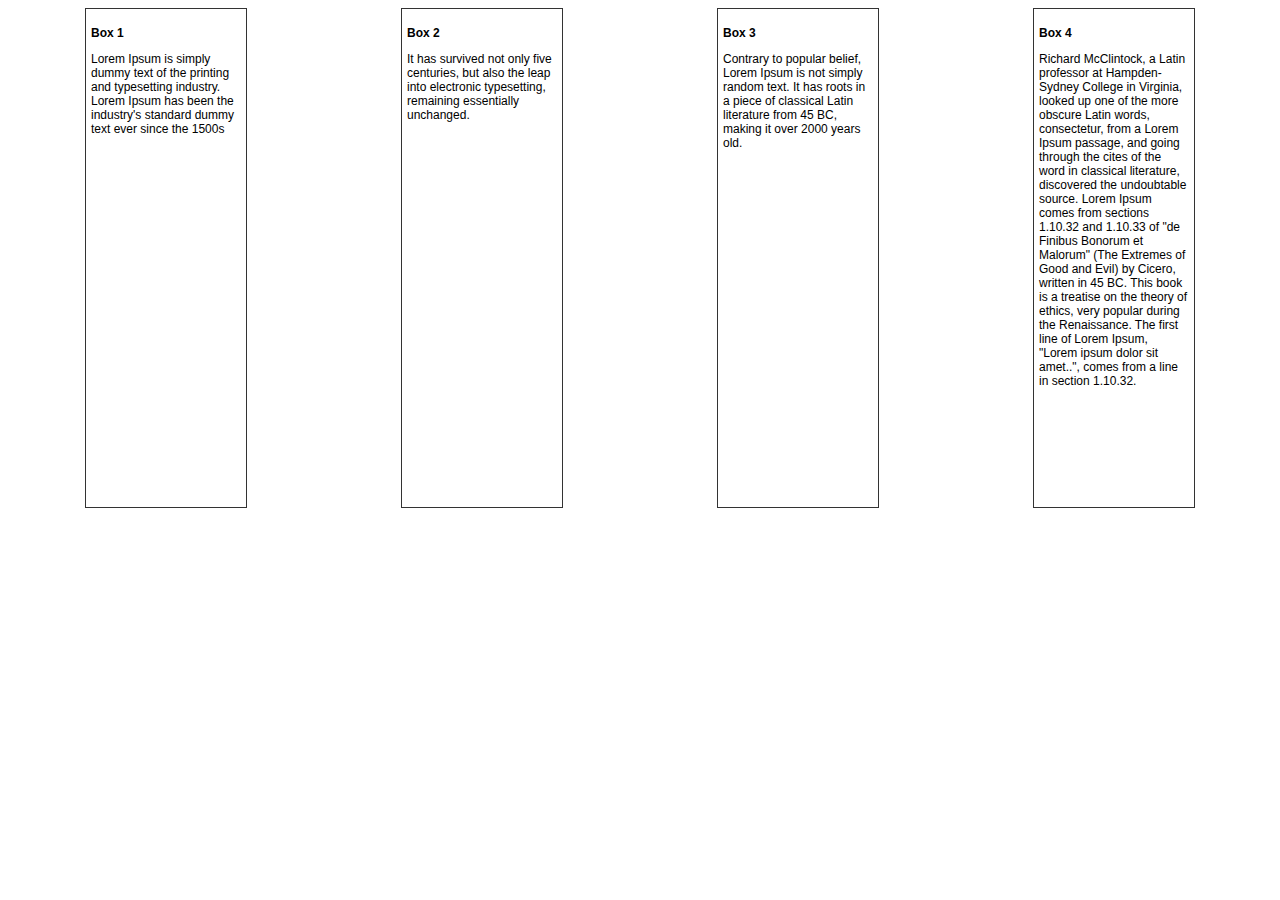
<file: 00-flexbox/index.html>
<!DOCTYPE html>
<html lang="en">
  <head>
    <title>Flexbox</title>
    <meta charset="UTF-8" />
    <meta name="viewport" content="width=device-width, initial-scale=1" />
    <link rel="stylesheet" type="text/css" href="style.css" />
  </head>
  <body>
      <main>
        <div class="box box-1">
            <h3>Box 1</h3>
            <p>Lorem Ipsum is simply dummy text of the printing and typesetting industry. Lorem Ipsum has been the industry's standard dummy text ever since the 1500s</p>
        </div>
        <div class="box box-2">
            <h3>Box 2</h3>
            <p>It has survived not only five centuries, but also the leap into electronic typesetting, remaining essentially unchanged.</p>
        </div>
        <div class="box box-3">
            <h3>Box 3</h3>
            <p>Contrary to popular belief, Lorem Ipsum is not simply random text. It has roots in a piece of classical Latin literature from 45 BC, making it over 2000 years old.</p>
        </div>
        <div class="box box-4">
            <h3>Box 4</h3>
            <p>Richard McClintock, a Latin professor at Hampden-Sydney College in Virginia, looked up one of the more obscure Latin words, consectetur, from a Lorem Ipsum passage, and going through the cites of the word in classical literature, discovered the undoubtable source. Lorem Ipsum comes from sections 1.10.32 and 1.10.33 of "de Finibus Bonorum et Malorum" (The Extremes of Good and Evil) by Cicero, written in 45 BC. This book is a treatise on the theory of ethics, very popular during the Renaissance. The first line of Lorem Ipsum, "Lorem ipsum dolor sit amet..", comes from a line in section 1.10.32.</p>
        </div>
      </main>
  </body>
  </html>
</file>
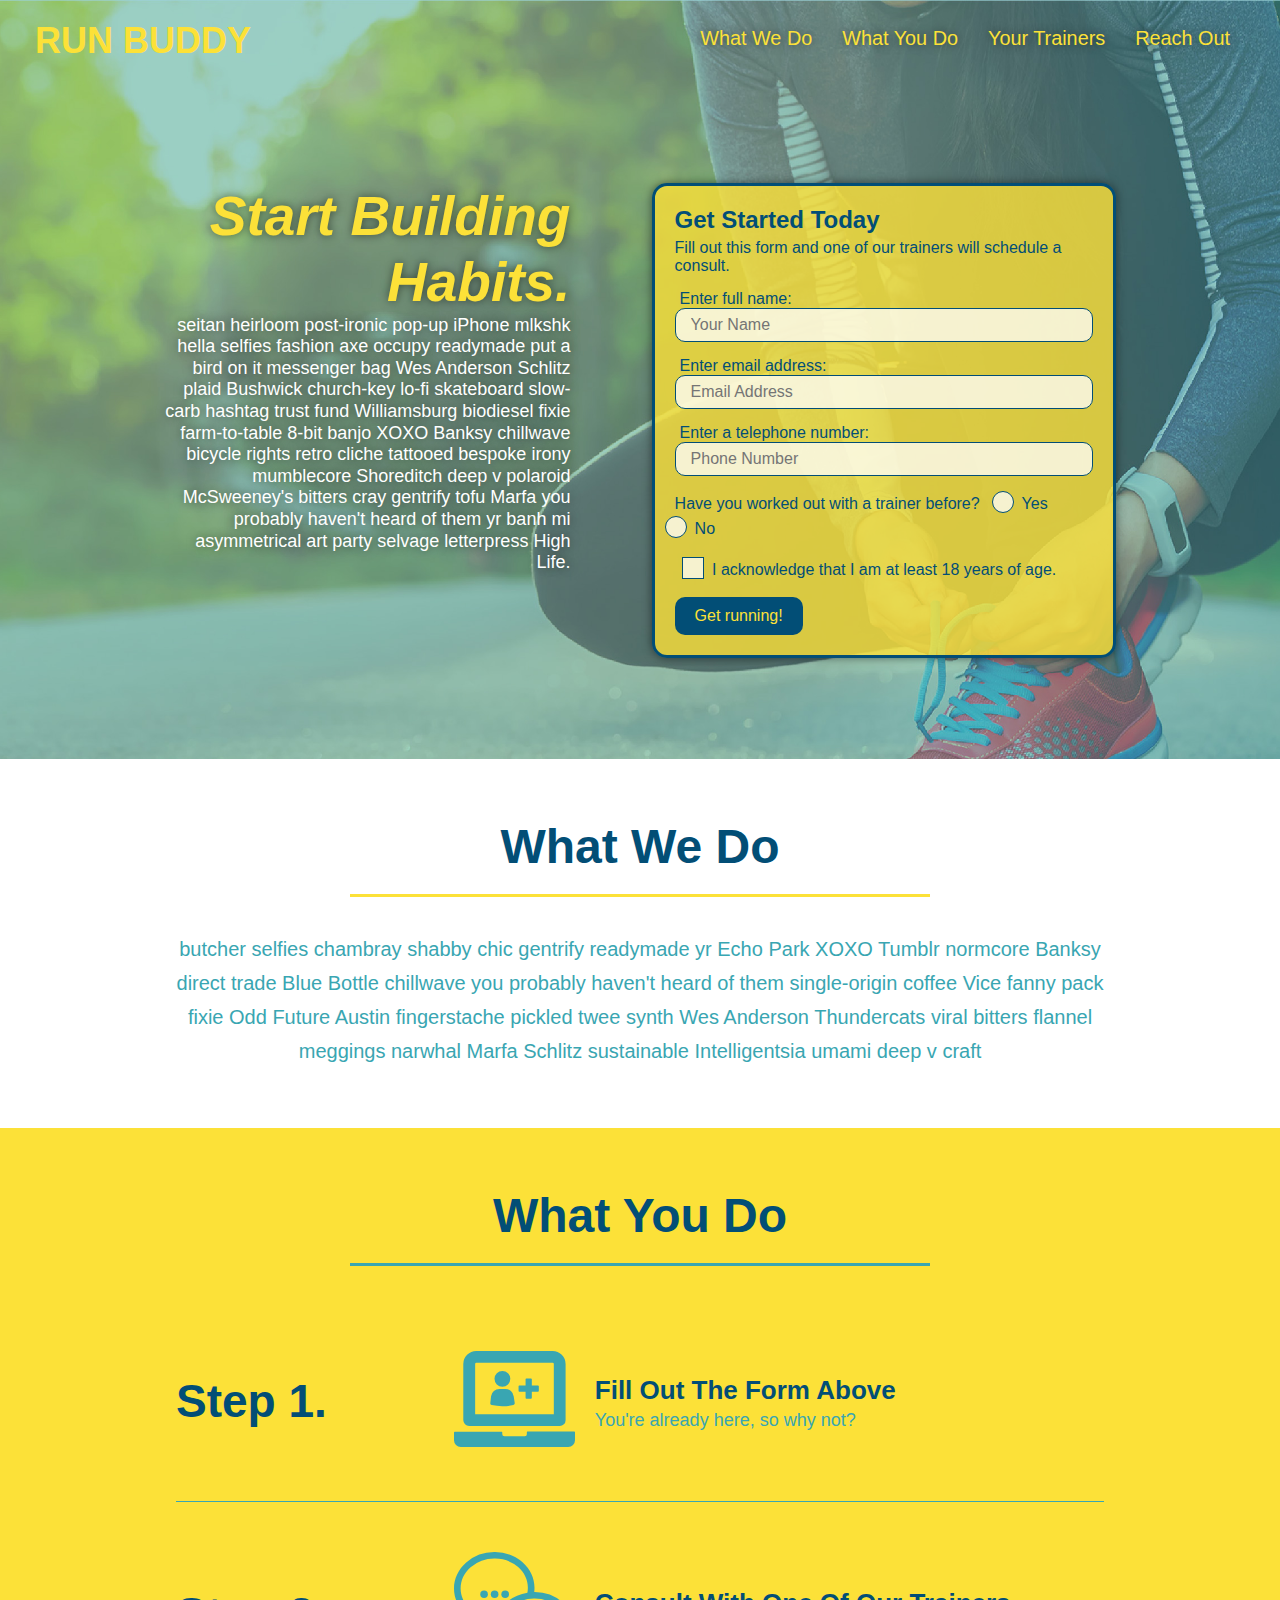
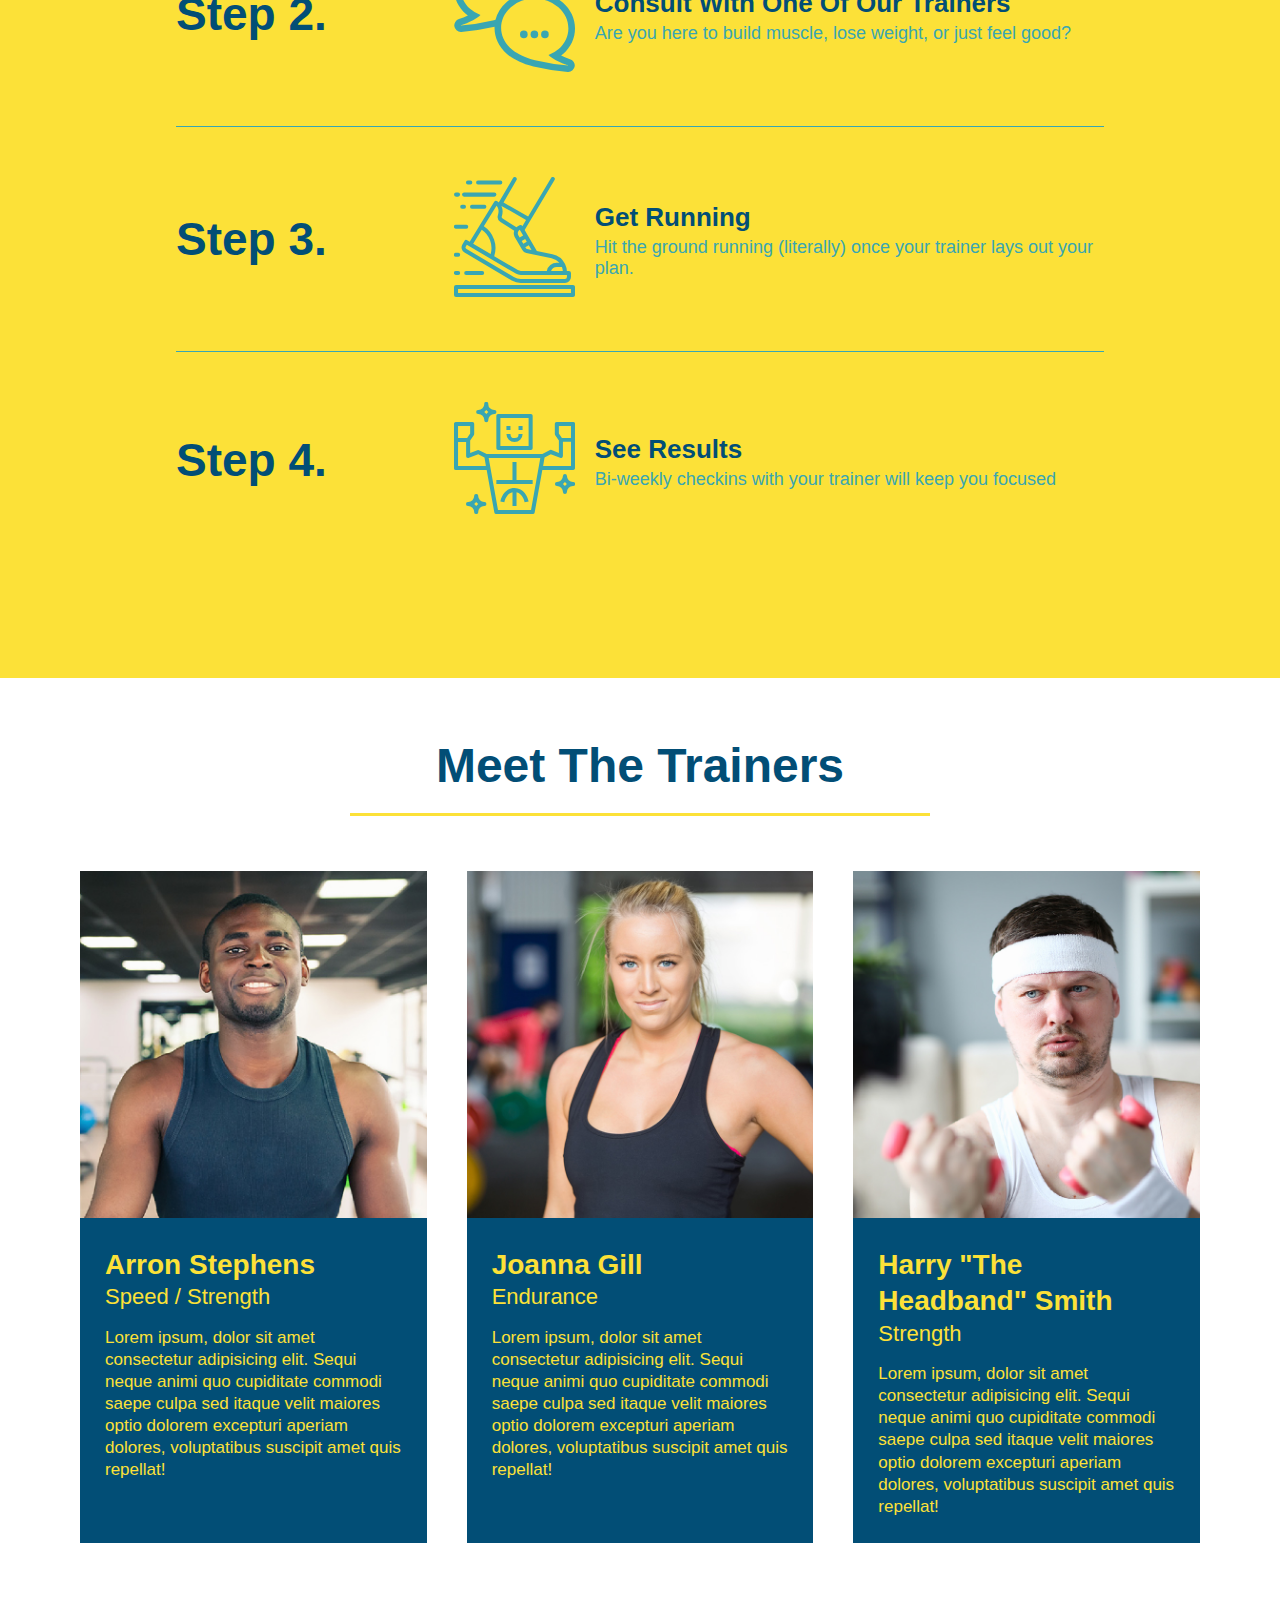
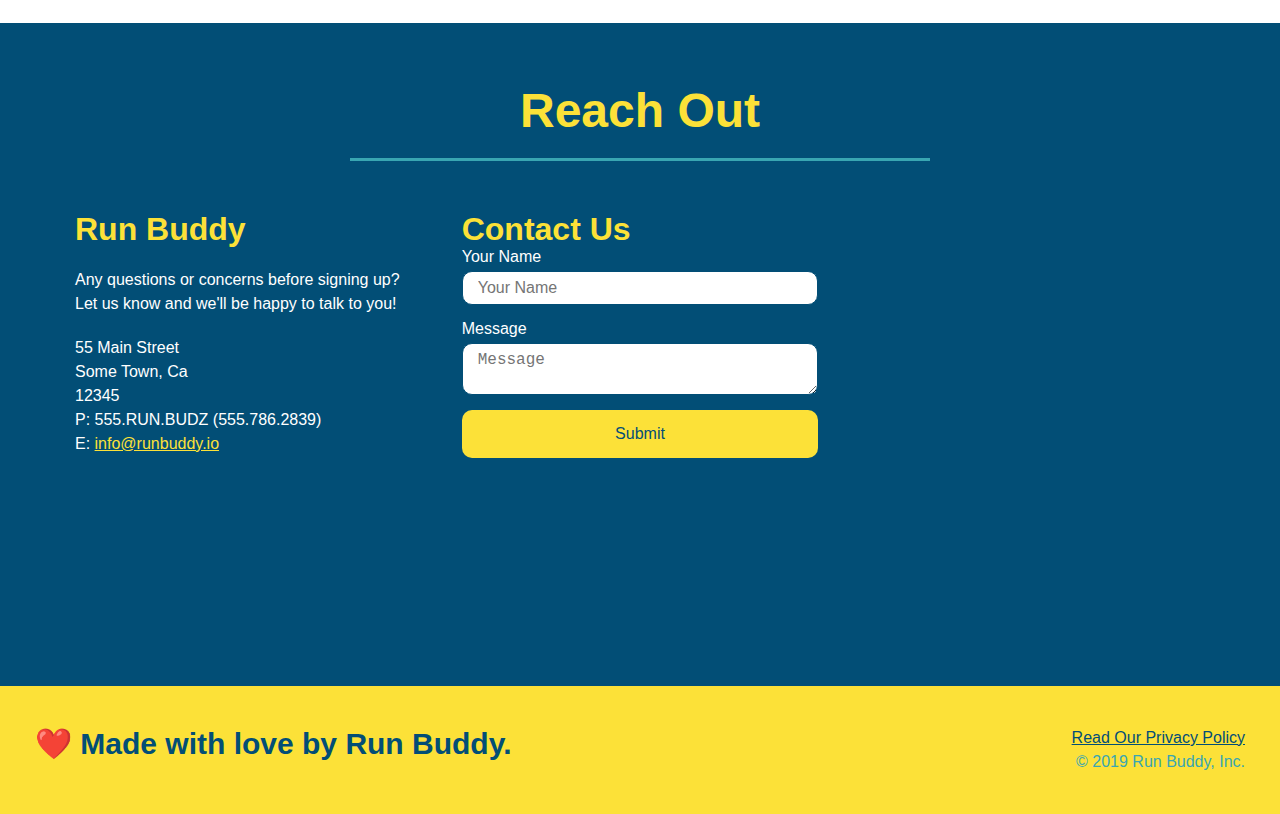
<file: Run Buddy/index.html>
<!DOCTYPE html>
<html lang="en">
  <head>
    <meta charset="UTF-8" />
    <link rel="stylesheet" href="./assets/css/style.css">
    <title>Run Buddy</title>
    <meta name="viewport" content="width=device-width, initial-scale=1.0" />
  </head>
  <body>
    <!-- navigation tags - block level element -->
    <header>
      <h1>
        <a href="/">RUN BUDDY</a>
      </h1>
      <nav>
        <ul>
          <li>
            <a href="#what-we-do">What We Do</a>
          </li>
          <li>
            <a href="#what-you-do">What You Do</a>
          </li>
          <li>
            <a href="#your-trainers">Your Trainers</a>
          </li>
          <li>
            <a href="#reach-out">Reach Out</a>
          </li>
          
        </ul>
      </nav>
    </header>
    <!-- end navigation -->

    <!-- hero/jumbotron -->
    <section class="hero">
      <div class="hero-cta">
        <h2>Start Building Habits.</h2>
        <p>
          seitan heirloom post-ironic pop-up iPhone mlkshk hella selfies fashion axe occupy readymade put a bird on it
          messenger bag Wes Anderson Schlitz plaid Bushwick church-key lo-fi skateboard slow-carb hashtag trust fund
          Williamsburg biodiesel fixie farm-to-table 8-bit banjo XOXO Banksy chillwave bicycle rights retro cliche
          tattooed bespoke irony mumblecore Shoreditch deep v polaroid McSweeney's bitters cray gentrify tofu Marfa you
          probably haven't heard of them yr banh mi asymmetrical art party selvage letterpress High Life.
        </p>
      </div>

      <div class="hero-form">
        <h3>Get Started Today</h3>
        <p>Fill out this form and one of our trainers will schedule a consult.</p>
        <form>
          <label for="name">Enter full name:</label>
          <input type="text" placeholder="Your Name" id="name" name="name" class="form-input" />
          <label for="email">Enter email address:</label>
          <input type="email" placeholder="Email Address" id="email" name="email" class="form-input" />
          <label for="phone">Enter a telephone number:</label>
          <input type="tel" placeholder="Phone Number" name="phone" id="phone" class="form-input" />
          <p>
            Have you worked out with a trainer before?
            <span class="radio-wrapper">
              <input type="radio" name="trainer-confirm" id="trainer-yes" />
              <label for="trainer-yes">Yes</label>
            </span>
            <span class="radio-wrapper">
              <input type="radio" name="trainer-confirm" id="trainer-no" />
              <label for="trainer-no">No</label>
            </span>
          </p>
          <p>
            <span class="checkbox-wrapper">
              <input type="checkbox" name="age-confirm" id="checkbox" />
              <label for="checkbox">I acknowledge that I am at least 18 years of age.</label>
            </span>
          </p>
          <button type="submit">
            Get running!
          </button>
        </form>
      </div>
    </section>
    <!-- end header -->

    <!-- "what we do" start - <section> -->
    <section id="what-we-do" class="intro">
      <div class="flex-row">
        <h2 class="section-title primary-border">
          What We Do
        </h2>
      </div>
      <div class="flex-row">
        <p>
          butcher selfies chambray shabby chic gentrify readymade yr Echo Park XOXO Tumblr normcore Banksy direct trade  Blue Bottle chillwave you probably haven't heard of them single-origin coffee Vice fanny pack fixie Odd Future Austin fingerstache pickled twee synth Wes Anderson Thundercats viral bitters flannel meggings narwhal Marfa Schlitz sustainable Intelligentsia umami deep v craft
        </p>
      </div>
    </section>
    <!-- end "what we do" -->

    <!-- "what you do" start -->
    <section id="what-you-do" class="steps">
      <div class="flex-row">
        <h2 class="section-title secondary-border">
          What You Do
        </h2> 
      </div>
      <div class="step">
        <h3>Step 1.</h3>
        <div class="step-info">
          <div class="step-img">
            <img src="./assets/images/step-1.svg" alt="" />
          </div>
          <div class="step-text">
            <h4>Fill Out The Form Above</h4>
            <p>You're already here, so why not?</p>
          </div>
        </div>
      </div>
      <div class="step">
        <h3>Step 2.</h3>
        <div class="step-info">
          <div class="step-img">
            <img src="./assets/images/step-2.svg" alt="" />
          </div>
          <div class="step-text">
            <h4>Consult With One Of Our Trainers</h4>
            <p>Are you here to build muscle, lose weight, or just feel good?</p>
          </div>
        </div>
      </div>
      <div class="step">
        <h3>Step 3.</h3>
        <div class="step-info">
          <div class="step-img">
            <img src="./assets/images/step-3.svg" alt="" />
          </div>
          <div class="step-text">
            <h4>Get Running</h4>
            <p>Hit the ground running (literally) once your trainer lays out your plan.</p>
          </div>
        </div>
      </div>
      <div class="step">
        <h3>Step 4.</h3>
        <div class="step-info">
          <div class="step-img">
            <img src="./assets/images/step-4.svg" alt="" />
          </div>
          <div class="step-text">
            <h4>See Results</h4>
            <p>Bi-weekly checkins with your trainer will keep you focused</p>
          </div>
        </div>
      </div>
    </section>
    <!-- "what you do" end -->

    <!-- "meet the trainers" start -->
    <section id="your-trainers">
      <div class="flex-row">
        <h2 class="section-title primary-border">
          Meet The Trainers
        </h2>
      </div>

      <div class="trainers">
        <article class="trainer">
          <img src="./assets/images/trainer-1.jpg" alt="Arron Stephens in his workout clothes, ready to pump iron" />
          <div class="trainer-bio">
            <h3 class="trainer-name">Arron Stephens</h3>
            <h4 class="trainer-role">Speed / Strength</h4>
            <p>Lorem ipsum, dolor sit amet consectetur adipisicing elit. Sequi neque animi quo cupiditate commodi saepe culpa sed itaque velit maiores optio dolorem excepturi aperiam dolores, voluptatibus suscipit amet quis repellat!</p>
          </div>
        </article>

        <article class="trainer">
          <img src="./assets/images/trainer-2.jpg" alt="Joanna Gill cooling off after a work out" />
          <div class="trainer-bio">
            <h3 class="trainer-name">Joanna Gill</h3>
            <h4 class="trainer-role">Endurance</h4>
            <p>Lorem ipsum, dolor sit amet consectetur adipisicing elit. Sequi neque animi quo cupiditate commodi saepe culpa sed itaque velit maiores optio dolorem excepturi aperiam dolores, voluptatibus suscipit amet quis repellat!</p>
            </div>
          </article>

        <article class="trainer">
          <img src="./assets/images/trainer-3.jpg" alt="Harry Smith wearing a headband and lifting comically small pink weights" />
          <div class="trainer-bio">
            <h3 class="trainer-name">Harry "The Headband" Smith</h3>
            <h4 class="trainer-role">Strength</h4>
            <p>Lorem ipsum, dolor sit amet consectetur adipisicing elit. Sequi neque animi quo cupiditate commodi saepe culpa sed itaque velit maiores optio dolorem excepturi aperiam dolores, voluptatibus suscipit amet quis repellat!</p>
          </div>
        </article>
      </div>
    </section>
    <!-- "meet the trainers" end -->

    <!-- "reach out" start -->
    <section id="reach-out" class="contact">
      <div class="flex-row">
        <h2 class="section-title secondary-border">
          Reach Out
        </h2>
      </div>

      <div class="contact-info">
        <div>
          <h3>Run Buddy</h3>
          <p>
            Any questions or concerns before signing up? 
            <br/>
            Let us know and we'll be happy to talk to you!
          </p>

          <address>
            55 Main Street <br/>
            Some Town, Ca <br/>
            12345<br/>
            P: 555.RUN.BUDZ (555.786.2839)<br/>
            E: <a href="mailto:info@runbuddy.io">info@runbuddy.io</a>
          </address>
          
        </div>

        <div class="contact-form">
          <h3>Contact Us</h3>
          <form>
            <label for="contact-name">Your Name</label>
            <input type="text" id="contact-name" placeholder="Your Name" />
        
            <label for="contact-message">Message</label>
            <textarea id="contact-message" placeholder="Message"></textarea>
        
            <button type="submit">Submit</button>
          </form>
        </div>
        
        <iframe
          src="https://www.google.com/maps/embed?pb=!1m14!1m12!1m3!1d12182.30520634488!2d-74.0652613!3d40.2407219!2m3!1f0!2f0!3f0!3m2!1i1024!2i768!4f13.1!5e0!3m2!1sen!2sus!4v1561060983193!5m2!1sen!2sus"
          frameborder="0" style="border:0" allowfullscreen>
        </iframe>
      </div>
    </section>
    <!-- "reach out" end -->

    <!-- footer -->
    <footer>
      <h2>❤️ Made with love by Run Buddy.</h2>
      <div>
        <a href="./privacy-policy.html">Read Our Privacy Policy</a><br/>
        &copy; 2019 Run Buddy, Inc.
      </div>
    </footer>
    <!-- footer end -->
  </body>
</html>
</file>
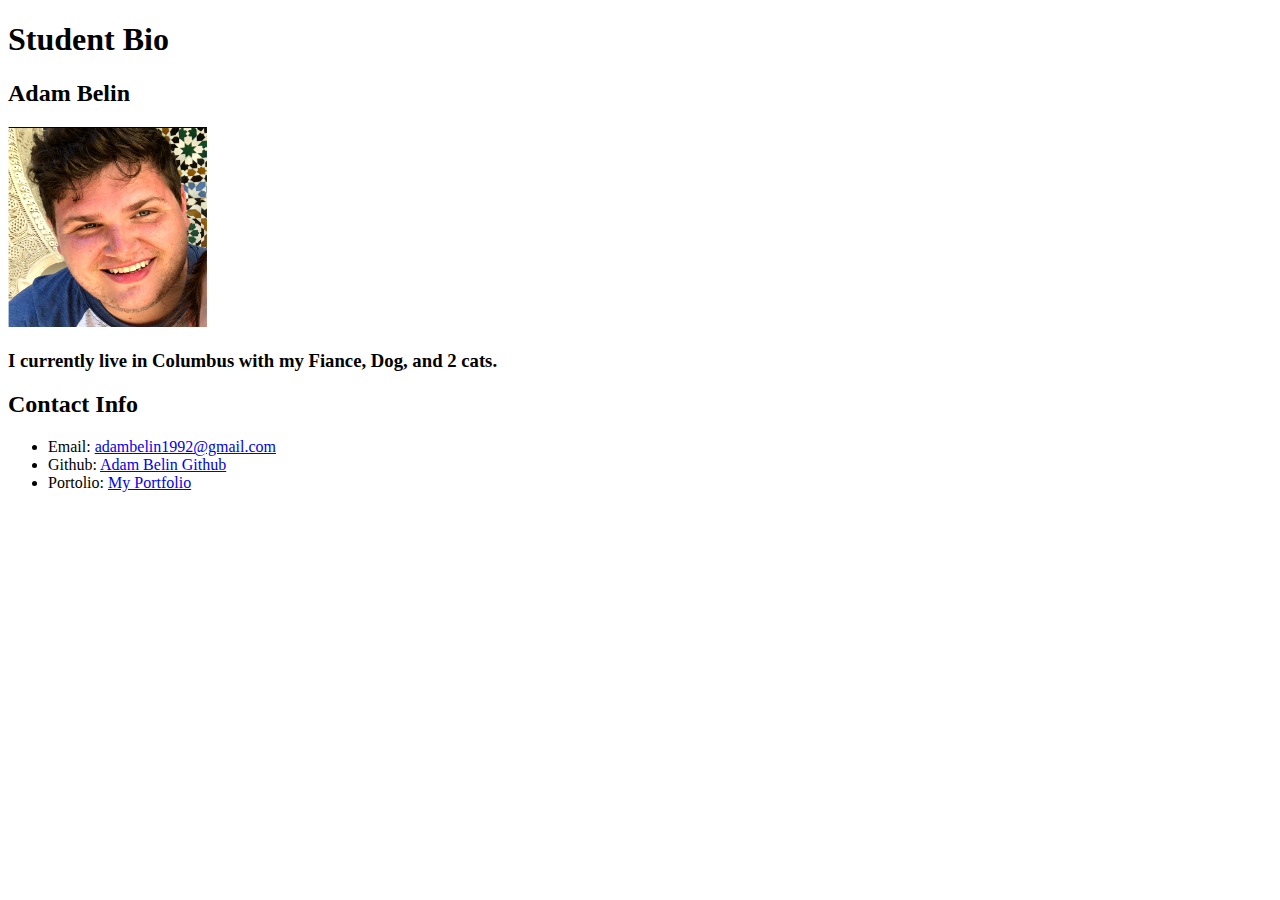
<file: lesson1.html>
<!DOCTYPE html>
<html lang="en-US">

  <head>
    <meta charset="UTF-8">
    <title>Student Bio</title>
  </head>

  <body>
    <!-- TODO: Write Your Code Below-->
    <header>
        <h1>Student Bio</h1>
    </header>

        <section>
            <h2>Adam Belin</h2>
        </section>

    <img src="profile.PNG"
        width ="200"
        height ="200">

    <h3>I currently live in Columbus with my Fiance, Dog, and 2 cats.</h3>

    <h2>Contact Info</h2>

        <ul>
            <li>
                Email: <a href = "mailto: adambelin1992@gmail.com">adambelin1992@gmail.com</a>
            </li>
            <li>
                Github: <a href = "https://github.com/adambelin">Adam Belin Github</a>
            </li>  
            <li>          
                Portolio: <a href = "https://github.com/adambelin?tab=repositories">My Portfolio</a>
            </li> 
        </ul>

  </body>

</html>
</file>
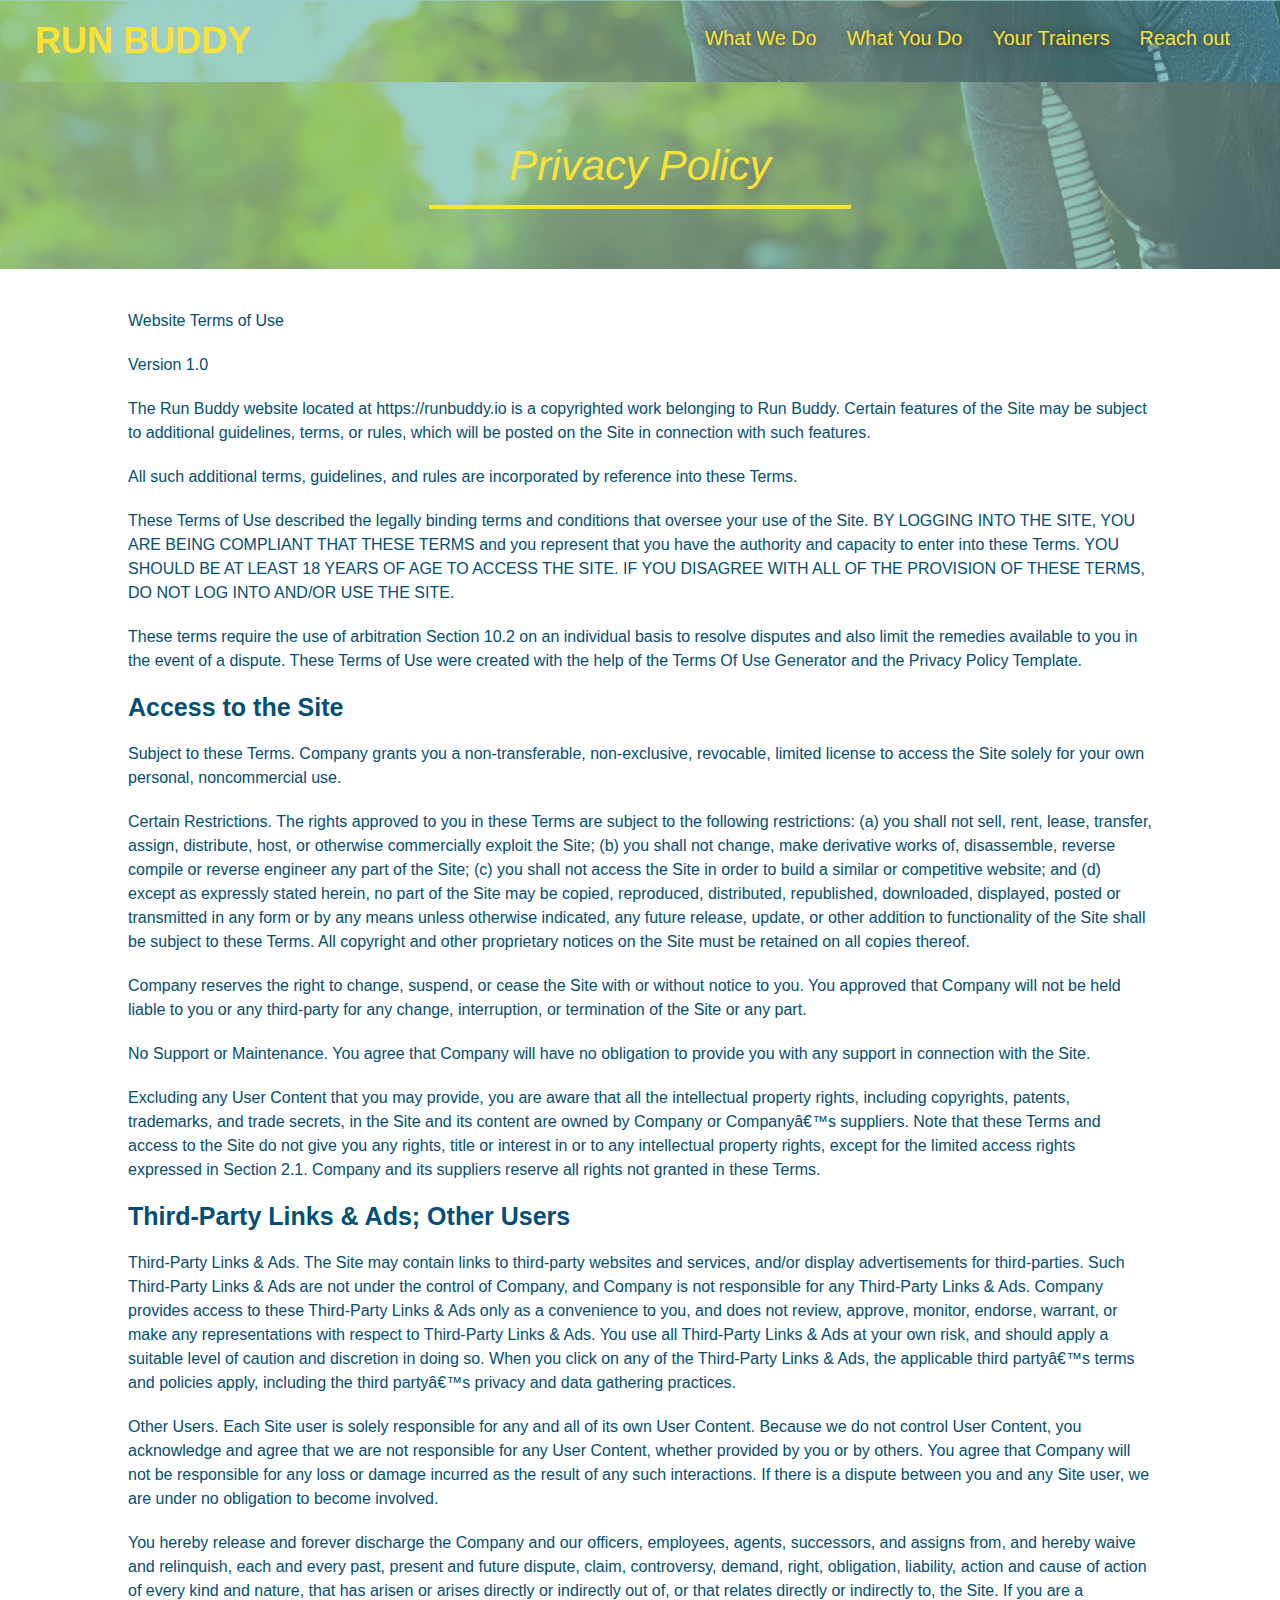
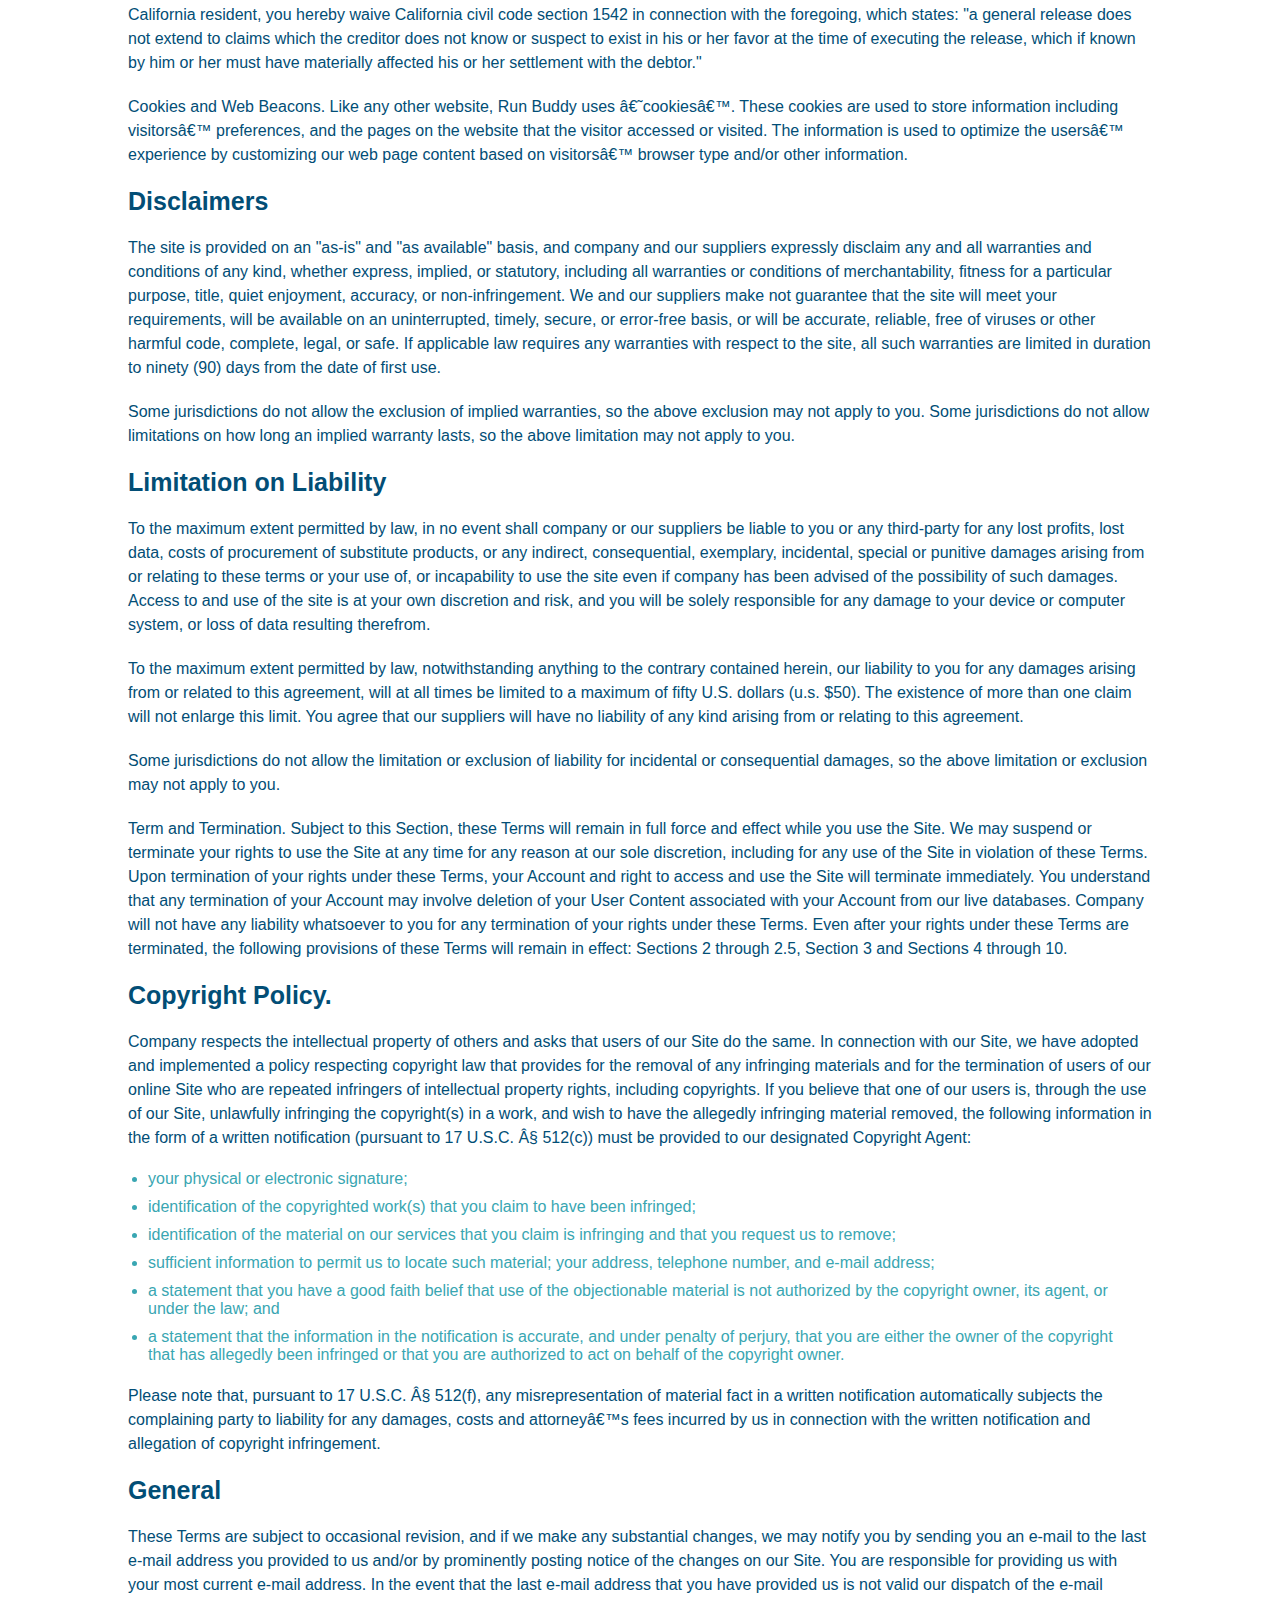
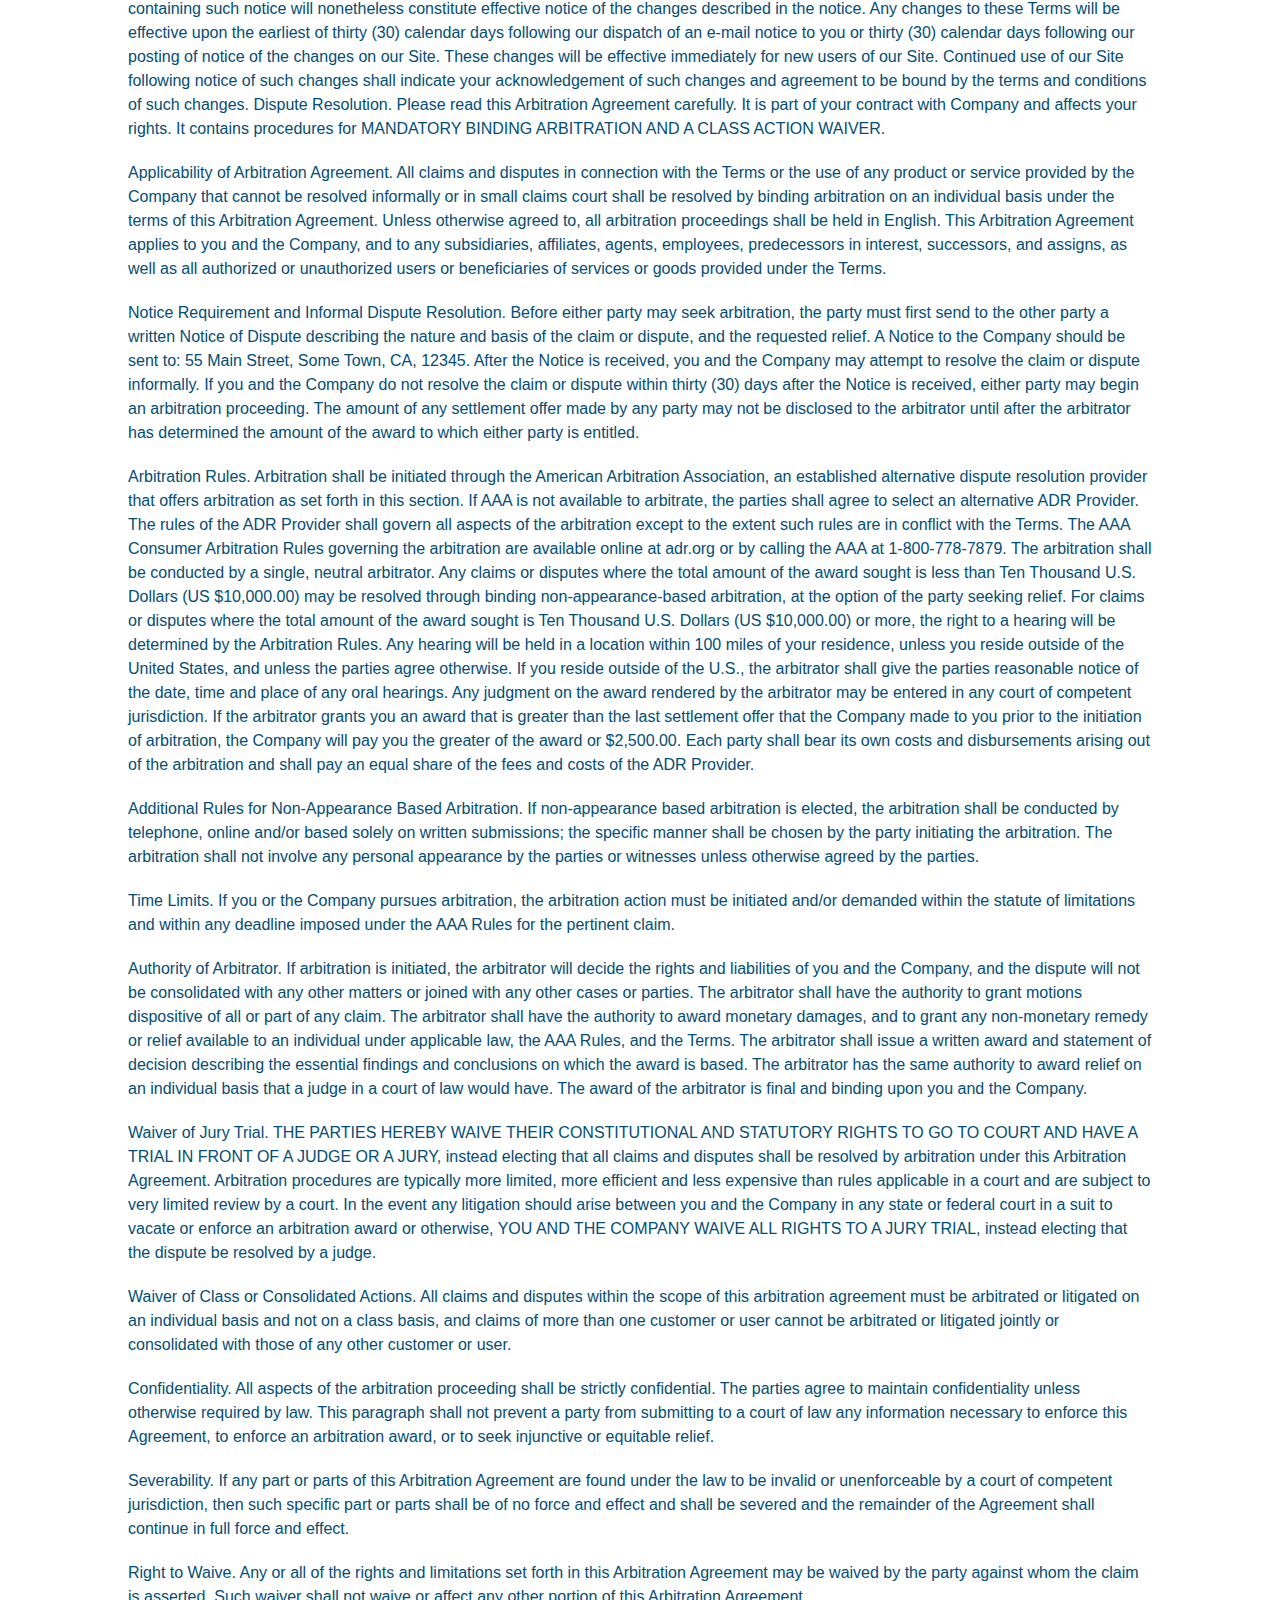
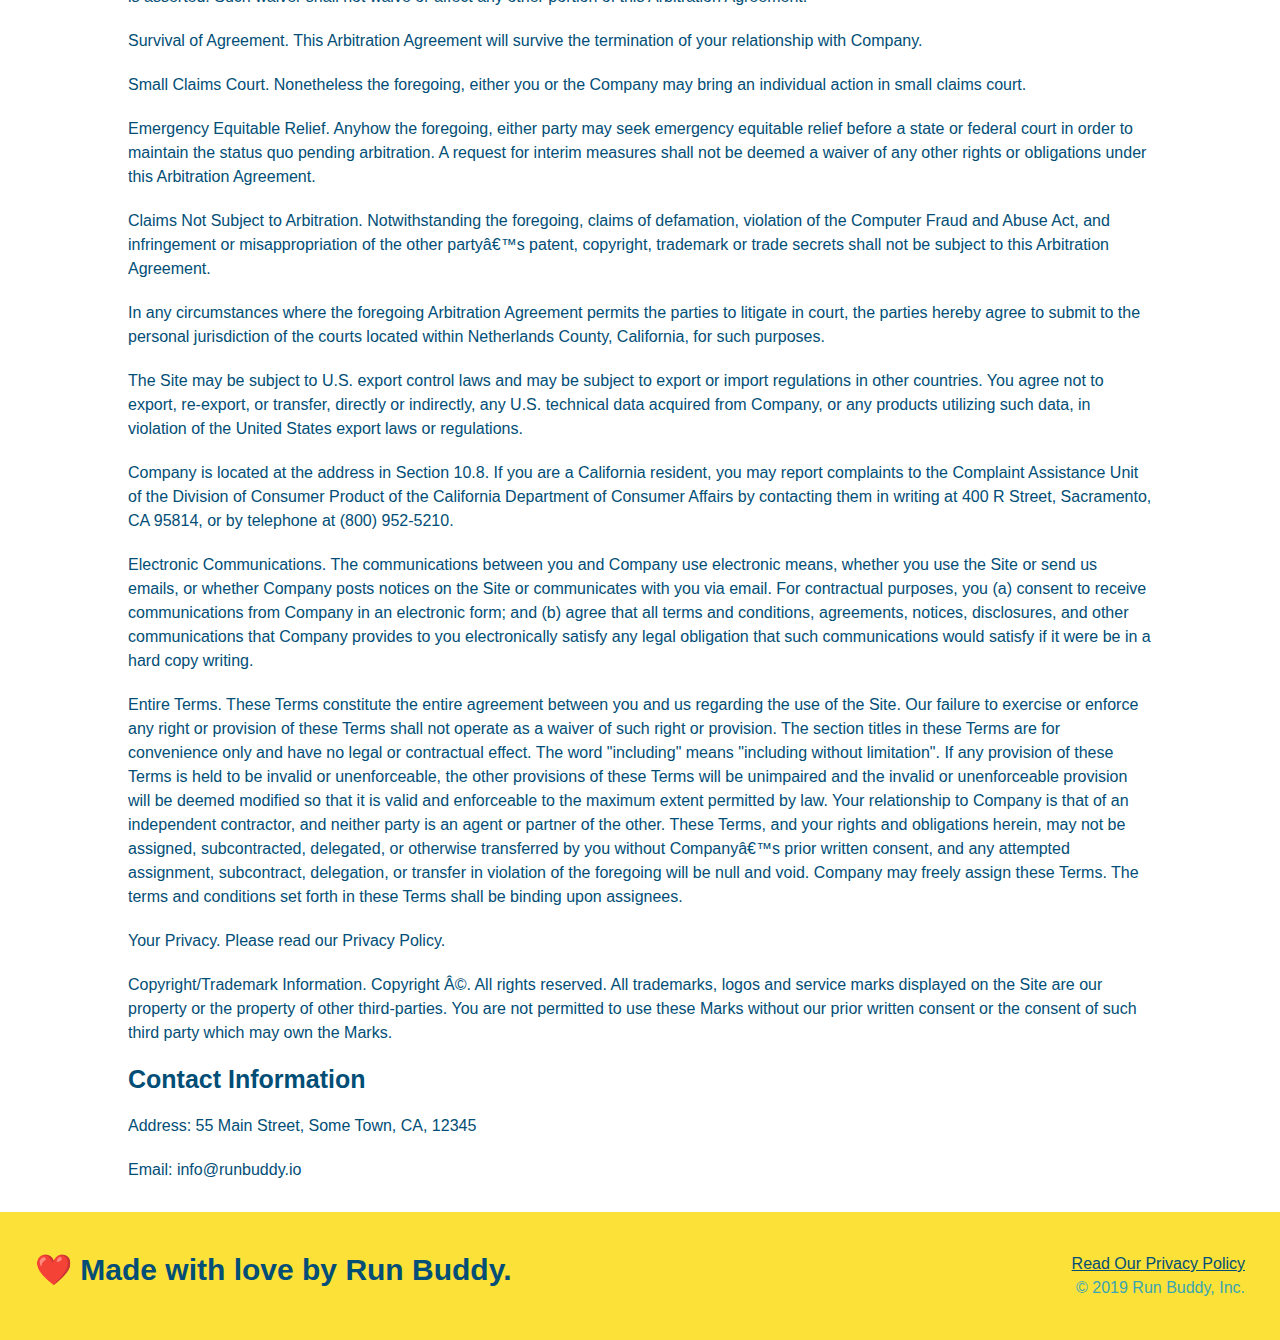
<file: Run Buddy/privacy-policy.html>
<!DOCTYPE html>
<html lang="en">
  <head>
    <meta charset="UTF-8" />
    <title>Privacy Policy - Run Buddy</title>
    <link rel="stylesheet" href="./assets/css/style.css" />
    <link rel="stylesheet" href="./assets/css/secondary-styles.css" />
    <meta name="viewport" content="width=device-width, initial-scale=1.0" />
    <header>
        <h1>
            <a href="/">RUN BUDDY</a>
        </h1>
        <nav>
            <!-- Unordered list element -->
            <ul>
                <!-- List item element -->
                <li>
                    <!-- Anchor element -->
                    <a href="./index.html#what-we-do">What We Do</a>
                </li>
                <li>
                    <a href="./index.html#what-you-do">What You Do</a>
                </li>
                <li>
                    <a href="./index.html#your-trainers">Your Trainers</a>
                </li>
                <li>
                    <a href="./index.html#reach-out">Reach out</a>
                </li>
            </ul>
        </nav>
    </header>

<section class="hero">
    <h2 class="page-title">
        Privacy Policy
    </h2>
</section>

<article class="secondary-content">
    <p>
        Website Terms of Use
      </p>

      <p>
        Version 1.0
      </p>

      <p>
        The Run Buddy website located at https://runbuddy.io is a copyrighted work belonging to Run Buddy. Certain
        features of the Site may be subject to additional guidelines, terms, or rules, which will be posted on the Site
        in connection with such features.
      </p>

      <p>
        All such additional terms, guidelines, and rules are incorporated by reference into these Terms.
      </p>

      <p>
        These Terms of Use described the legally binding terms and conditions that oversee your use of the Site. BY
        LOGGING INTO THE SITE, YOU ARE BEING COMPLIANT THAT THESE TERMS and you represent that you have the authority
        and capacity to enter into these Terms. YOU SHOULD BE AT LEAST 18 YEARS OF AGE TO ACCESS THE SITE. IF YOU
        DISAGREE WITH ALL OF THE PROVISION OF THESE TERMS, DO NOT LOG INTO AND/OR USE THE SITE.
      </p>

      <p>
        These terms require the use of arbitration Section 10.2 on an individual basis to resolve disputes and also
        limit the remedies available to you in the event of a dispute. These Terms of Use were created with the help of
        the Terms Of Use Generator and the Privacy Policy Template.
      </p>

      <h3>
        Access to the Site
      </h3>

      <p>
        Subject to these Terms. Company grants you a non-transferable, non-exclusive, revocable, limited license to
        access the Site solely for your own personal, noncommercial use.
      </p>

      <p>
        Certain Restrictions. The rights approved to you in these Terms are subject to the following restrictions: (a)
        you shall not sell, rent, lease, transfer, assign, distribute, host, or otherwise commercially exploit the Site;
        (b) you shall not change, make derivative works of, disassemble, reverse compile or reverse engineer any part of
        the Site; (c) you shall not access the Site in order to build a similar or competitive website; and (d) except
        as expressly stated herein, no part of the Site may be copied, reproduced, distributed, republished, downloaded,
        displayed, posted or transmitted in any form or by any means unless otherwise indicated, any future release,
        update, or other addition to functionality of the Site shall be subject to these Terms. All copyright and other
        proprietary notices on the Site must be retained on all copies thereof.
      </p>

      <p>
        Company reserves the right to change, suspend, or cease the Site with or without notice to you. You approved
        that Company will not be held liable to you or any third-party for any change, interruption, or termination of
        the Site or any part.
      </p>

      <p>
        No Support or Maintenance. You agree that Company will have no obligation to provide you with any support in
        connection with the Site.
      </p>

      <p>
        Excluding any User Content that you may provide, you are aware that all the intellectual property rights,
        including copyrights, patents, trademarks, and trade secrets, in the Site and its content are owned by Company
        or Companyâ€™s suppliers. Note that these Terms and access to the Site do not give you any rights, title or
        interest in or to any intellectual property rights, except for the limited access rights expressed in Section
        2.1. Company and its suppliers reserve all rights not granted in these Terms.
      </p>

      <h3>
        Third-Party Links & Ads; Other Users
      </h3>

      <p>
        Third-Party Links & Ads. The Site may contain links to third-party websites and services, and/or display
        advertisements for third-parties. Such Third-Party Links & Ads are not under the control of Company, and Company
        is not responsible for any Third-Party Links & Ads. Company provides access to these Third-Party Links & Ads
        only as a convenience to you, and does not review, approve, monitor, endorse, warrant, or make any
        representations with respect to Third-Party Links & Ads. You use all Third-Party Links & Ads at your own risk,
        and should apply a suitable level of caution and discretion in doing so. When you click on any of the
        Third-Party Links & Ads, the applicable third partyâ€™s terms and policies apply, including the third partyâ€™s
        privacy and data gathering practices.
      </p>

      <p>
        Other Users. Each Site user is solely responsible for any and all of its own User Content. Because we do not
        control User Content, you acknowledge and agree that we are not responsible for any User Content, whether
        provided by you or by others. You agree that Company will not be responsible for any loss or damage incurred as
        the result of any such interactions. If there is a dispute between you and any Site user, we are under no
        obligation to become involved.
      </p>

      <p>
        You hereby release and forever discharge the Company and our officers, employees, agents, successors, and
        assigns from, and hereby waive and relinquish, each and every past, present and future dispute, claim,
        controversy, demand, right, obligation, liability, action and cause of action of every kind and nature, that has
        arisen or arises directly or indirectly out of, or that relates directly or indirectly to, the Site. If you are
        a California resident, you hereby waive California civil code section 1542 in connection with the foregoing,
        which states: "a general release does not extend to claims which the creditor does not know or suspect to exist
        in his or her favor at the time of executing the release, which if known by him or her must have materially
        affected his or her settlement with the debtor."
      </p>

      <p>
        Cookies and Web Beacons. Like any other website, Run Buddy uses â€˜cookiesâ€™. These cookies are used to store
        information including visitorsâ€™ preferences, and the pages on the website that the visitor accessed or visited.
        The information is used to optimize the usersâ€™ experience by customizing our web page content based on visitorsâ€™
        browser type and/or other information.
      </p>

      <h3>
        Disclaimers
      </h3>

      <p>
        The site is provided on an "as-is" and "as available" basis, and company and our suppliers expressly disclaim
        any and all warranties and conditions of any kind, whether express, implied, or statutory, including all
        warranties or conditions of merchantability, fitness for a particular purpose, title, quiet enjoyment, accuracy,
        or non-infringement. We and our suppliers make not guarantee that the site will meet your requirements, will be
        available on an uninterrupted, timely, secure, or error-free basis, or will be accurate, reliable, free of
        viruses or other harmful code, complete, legal, or safe. If applicable law requires any warranties with respect
        to the site, all such warranties are limited in duration to ninety (90) days from the date of first use.
      </p>

      <p>
        Some jurisdictions do not allow the exclusion of implied warranties, so the above exclusion may not apply to
        you. Some jurisdictions do not allow limitations on how long an implied warranty lasts, so the above limitation
        may not apply to you.
      </p>

      <h3>
        Limitation on Liability
      </h3>

      <p>
        To the maximum extent permitted by law, in no event shall company or our suppliers be liable to you or any
        third-party for any lost profits, lost data, costs of procurement of substitute products, or any indirect,
        consequential, exemplary, incidental, special or punitive damages arising from or relating to these terms or
        your use of, or incapability to use the site even if company has been advised of the possibility of such
        damages. Access to and use of the site is at your own discretion and risk, and you will be solely responsible
        for any damage to your device or computer system, or loss of data resulting therefrom.
      </p>

      <p>
        To the maximum extent permitted by law, notwithstanding anything to the contrary contained herein, our liability
        to you for any damages arising from or related to this agreement, will at all times be limited to a maximum of
        fifty U.S. dollars (u.s. $50). The existence of more than one claim will not enlarge this limit. You agree that
        our suppliers will have no liability of any kind arising from or relating to this agreement.
      </p>

      <p>
        Some jurisdictions do not allow the limitation or exclusion of liability for incidental or consequential
        damages, so the above limitation or exclusion may not apply to you.
      </p>

      <p>
        Term and Termination. Subject to this Section, these Terms will remain in full force and effect while you use
        the Site. We may suspend or terminate your rights to use the Site at any time for any reason at our sole
        discretion, including for any use of the Site in violation of these Terms. Upon termination of your rights under
        these Terms, your Account and right to access and use the Site will terminate immediately. You understand that
        any termination of your Account may involve deletion of your User Content associated with your Account from our
        live databases. Company will not have any liability whatsoever to you for any termination of your rights under
        these Terms. Even after your rights under these Terms are terminated, the following provisions of these Terms
        will remain in effect: Sections 2 through 2.5, Section 3 and Sections 4 through 10.
      </p>

      <h3>
        Copyright Policy.
      </h3>

      <p>
        Company respects the intellectual property of others and asks that users of our Site do the same. In connection
        with our Site, we have adopted and implemented a policy respecting copyright law that provides for the removal
        of any infringing materials and for the termination of users of our online Site who are repeated infringers of
        intellectual property rights, including copyrights. If you believe that one of our users is, through the use of
        our Site, unlawfully infringing the copyright(s) in a work, and wish to have the allegedly infringing material
        removed, the following information in the form of a written notification (pursuant to 17 U.S.C. Â§ 512(c)) must
        be provided to our designated Copyright Agent:
      </p>

      <ul>
        <li>
          your physical or electronic signature;
        </li>
        <li>
          identification of the copyrighted work(s) that you claim to have been infringed;
        </li>
        <li>
          identification of the material on our services that you claim is infringing and that you request us to remove;
        </li>
        <li>
          sufficient information to permit us to locate such material; your address, telephone number, and e-mail
          address;
        </li>
        <li>
          a statement that you have a good faith belief that use of the objectionable material is not authorized by the
          copyright owner, its agent, or under the law; and
        </li>
        <li>
          a statement that the information in the notification is accurate, and under penalty of perjury, that you are
          either the owner of the copyright that has allegedly been infringed or that you are authorized to act on
          behalf of the copyright owner.
        </li>
      </ul>

      <p>
        Please note that, pursuant to 17 U.S.C. Â§ 512(f), any misrepresentation of material fact in a written
        notification automatically subjects the complaining party to liability for any damages, costs and attorneyâ€™s
        fees incurred by us in connection with the written notification and allegation of copyright infringement.
      </p>

      <h3>
        General
      </h3>

      <p>
        These Terms are subject to occasional revision, and if we make any substantial changes, we may notify you by
        sending you an e-mail to the last e-mail address you provided to us and/or by prominently posting notice of the
        changes on our Site. You are responsible for providing us with your most current e-mail address. In the event
        that the last e-mail address that you have provided us is not valid our dispatch of the e-mail containing such
        notice will nonetheless constitute effective notice of the changes described in the notice. Any changes to these
        Terms will be effective upon the earliest of thirty (30) calendar days following our dispatch of an e-mail
        notice to you or thirty (30) calendar days following our posting of notice of the changes on our Site. These
        changes will be effective immediately for new users of our Site. Continued use of our Site following notice of
        such changes shall indicate your acknowledgement of such changes and agreement to be bound by the terms and
        conditions of such changes. Dispute Resolution. Please read this Arbitration Agreement carefully. It is part of
        your contract with Company and affects your rights. It contains procedures for MANDATORY BINDING ARBITRATION AND
        A CLASS ACTION WAIVER.
      </p>

      <p>
        Applicability of Arbitration Agreement. All claims and disputes in connection with the Terms or the use of any
        product or service provided by the Company that cannot be resolved informally or in small claims court shall be
        resolved by binding arbitration on an individual basis under the terms of this Arbitration Agreement. Unless
        otherwise agreed to, all arbitration proceedings shall be held in English. This Arbitration Agreement applies to
        you and the Company, and to any subsidiaries, affiliates, agents, employees, predecessors in interest,
        successors, and assigns, as well as all authorized or unauthorized users or beneficiaries of services or goods
        provided under the Terms.
      </p>

      <p>
        Notice Requirement and Informal Dispute Resolution. Before either party may seek arbitration, the party must
        first send to the other party a written Notice of Dispute describing the nature and basis of the claim or
        dispute, and the requested relief. A Notice to the Company should be sent to: 55 Main Street, Some Town, CA,
        12345. After the Notice is received, you and the Company may attempt to resolve the claim or dispute informally.
        If you and the Company do not resolve the claim or dispute within thirty (30) days after the Notice is received,
        either party may begin an arbitration proceeding. The amount of any settlement offer made by any party may not
        be disclosed to the arbitrator until after the arbitrator has determined the amount of the award to which either
        party is entitled.
      </p>

      <p>
        Arbitration Rules. Arbitration shall be initiated through the American Arbitration Association, an established
        alternative dispute resolution provider that offers arbitration as set forth in this section. If AAA is not
        available to arbitrate, the parties shall agree to select an alternative ADR Provider. The rules of the ADR
        Provider shall govern all aspects of the arbitration except to the extent such rules are in conflict with the
        Terms. The AAA Consumer Arbitration Rules governing the arbitration are available online at adr.org or by
        calling the AAA at 1-800-778-7879. The arbitration shall be conducted by a single, neutral arbitrator. Any
        claims or disputes where the total amount of the award sought is less than Ten Thousand U.S. Dollars (US
        $10,000.00) may be resolved through binding non-appearance-based arbitration, at the option of the party seeking
        relief. For claims or disputes where the total amount of the award sought is Ten Thousand U.S. Dollars (US
        $10,000.00) or more, the right to a hearing will be determined by the Arbitration Rules. Any hearing will be
        held in a location within 100 miles of your residence, unless you reside outside of the United States, and
        unless the parties agree otherwise. If you reside outside of the U.S., the arbitrator shall give the parties
        reasonable notice of the date, time and place of any oral hearings. Any judgment on the award rendered by the
        arbitrator may be entered in any court of competent jurisdiction. If the arbitrator grants you an award that is
        greater than the last settlement offer that the Company made to you prior to the initiation of arbitration, the
        Company will pay you the greater of the award or $2,500.00. Each party shall bear its own costs and
        disbursements arising out of the arbitration and shall pay an equal share of the fees and costs of the ADR
        Provider.
      </p>

      <p>
        Additional Rules for Non-Appearance Based Arbitration. If non-appearance based arbitration is elected, the
        arbitration shall be conducted by telephone, online and/or based solely on written submissions; the specific
        manner shall be chosen by the party initiating the arbitration. The arbitration shall not involve any personal
        appearance by the parties or witnesses unless otherwise agreed by the parties.
      </p>

      <p>
        Time Limits. If you or the Company pursues arbitration, the arbitration action must be initiated and/or demanded
        within the statute of limitations and within any deadline imposed under the AAA Rules for the pertinent claim.
      </p>

      <p>
        Authority of Arbitrator. If arbitration is initiated, the arbitrator will decide the rights and liabilities of
        you and the Company, and the dispute will not be consolidated with any other matters or joined with any other
        cases or parties. The arbitrator shall have the authority to grant motions dispositive of all or part of any
        claim. The arbitrator shall have the authority to award monetary damages, and to grant any non-monetary remedy
        or relief available to an individual under applicable law, the AAA Rules, and the Terms. The arbitrator shall
        issue a written award and statement of decision describing the essential findings and conclusions on which the
        award is based. The arbitrator has the same authority to award relief on an individual basis that a judge in a
        court of law would have. The award of the arbitrator is final and binding upon you and the Company.
      </p>

      <p>
        Waiver of Jury Trial. THE PARTIES HEREBY WAIVE THEIR CONSTITUTIONAL AND STATUTORY RIGHTS TO GO TO COURT AND HAVE
        A TRIAL IN FRONT OF A JUDGE OR A JURY, instead electing that all claims and disputes shall be resolved by
        arbitration under this Arbitration Agreement. Arbitration procedures are typically more limited, more efficient
        and less expensive than rules applicable in a court and are subject to very limited review by a court. In the
        event any litigation should arise between you and the Company in any state or federal court in a suit to vacate
        or enforce an arbitration award or otherwise, YOU AND THE COMPANY WAIVE ALL RIGHTS TO A JURY TRIAL, instead
        electing that the dispute be resolved by a judge.
      </p>

      <p>
        Waiver of Class or Consolidated Actions. All claims and disputes within the scope of this arbitration agreement
        must be arbitrated or litigated on an individual basis and not on a class basis, and claims of more than one
        customer or user cannot be arbitrated or litigated jointly or consolidated with those of any other customer or
        user.
      </p>

      <p>
        Confidentiality. All aspects of the arbitration proceeding shall be strictly confidential. The parties agree to
        maintain confidentiality unless otherwise required by law. This paragraph shall not prevent a party from
        submitting to a court of law any information necessary to enforce this Agreement, to enforce an arbitration
        award, or to seek injunctive or equitable relief.
      </p>

      <p>
        Severability. If any part or parts of this Arbitration Agreement are found under the law to be invalid or
        unenforceable by a court of competent jurisdiction, then such specific part or parts shall be of no force and
        effect and shall be severed and the remainder of the Agreement shall continue in full force and effect.
      </p>

      <p>
        Right to Waive. Any or all of the rights and limitations set forth in this Arbitration Agreement may be waived
        by the party against whom the claim is asserted. Such waiver shall not waive or affect any other portion of this
        Arbitration Agreement.
      </p>

      <p>
        Survival of Agreement. This Arbitration Agreement will survive the termination of your relationship with
        Company.
      </p>

      <p>
        Small Claims Court. Nonetheless the foregoing, either you or the Company may bring an individual action in small
        claims court.
      </p>

      <p>
        Emergency Equitable Relief. Anyhow the foregoing, either party may seek emergency equitable relief before a
        state or federal court in order to maintain the status quo pending arbitration. A request for interim measures
        shall not be deemed a waiver of any other rights or obligations under this Arbitration Agreement.
      </p>

      <p>
        Claims Not Subject to Arbitration. Notwithstanding the foregoing, claims of defamation, violation of the
        Computer Fraud and Abuse Act, and infringement or misappropriation of the other partyâ€™s patent, copyright,
        trademark or trade secrets shall not be subject to this Arbitration Agreement.
      </p>

      <p>
        In any circumstances where the foregoing Arbitration Agreement permits the parties to litigate in court, the
        parties hereby agree to submit to the personal jurisdiction of the courts located within Netherlands County,
        California, for such purposes.
      </p>

      <p>
        The Site may be subject to U.S. export control laws and may be subject to export or import regulations in other
        countries. You agree not to export, re-export, or transfer, directly or indirectly, any U.S. technical data
        acquired from Company, or any products utilizing such data, in violation of the United States export laws or
        regulations.
      </p>

      <p>
        Company is located at the address in Section 10.8. If you are a California resident, you may report complaints
        to the Complaint Assistance Unit of the Division of Consumer Product of the California Department of Consumer
        Affairs by contacting them in writing at 400 R Street, Sacramento, CA 95814, or by telephone at (800) 952-5210.
      </p>

      <p>
        Electronic Communications. The communications between you and Company use electronic means, whether you use the
        Site or send us emails, or whether Company posts notices on the Site or communicates with you via email. For
        contractual purposes, you (a) consent to receive communications from Company in an electronic form; and (b)
        agree that all terms and conditions, agreements, notices, disclosures, and other communications that Company
        provides to you electronically satisfy any legal obligation that such communications would satisfy if it were be
        in a hard copy writing.
      </p>

      <p>
        Entire Terms. These Terms constitute the entire agreement between you and us regarding the use of the Site. Our
        failure to exercise or enforce any right or provision of these Terms shall not operate as a waiver of such right
        or provision. The section titles in these Terms are for convenience only and have no legal or contractual
        effect. The word "including" means "including without limitation". If any provision of these Terms is held to be
        invalid or unenforceable, the other provisions of these Terms will be unimpaired and the invalid or
        unenforceable provision will be deemed modified so that it is valid and enforceable to the maximum extent
        permitted by law. Your relationship to Company is that of an independent contractor, and neither party is an
        agent or partner of the other. These Terms, and your rights and obligations herein, may not be assigned,
        subcontracted, delegated, or otherwise transferred by you without Companyâ€™s prior written consent, and any
        attempted assignment, subcontract, delegation, or transfer in violation of the foregoing will be null and void.
        Company may freely assign these Terms. The terms and conditions set forth in these Terms shall be binding upon
        assignees.
      </p>

      <p>
        Your Privacy. Please read our Privacy Policy.
      </p>

      <p>
        Copyright/Trademark Information. Copyright Â©. All rights reserved. All trademarks, logos and service marks
        displayed on the Site are our property or the property of other third-parties. You are not permitted to use
        these Marks without our prior written consent or the consent of such third party which may own the Marks.
      </p>

      <h3>
        Contact Information
      </h3>

      <p>
        Address: 55 Main Street, Some Town, CA, 12345
      </p>

      <p>
        Email: info@runbuddy.io
      </p>

</article>

  </head>
  <body>
      
<!-- footer -->
<footer>
    <h2>❤️ Made with love by Run Buddy.</h2>
    <div>
        <a href="#">Read Our Privacy Policy</a><br />
        &copy; 2019 Run Buddy, Inc.
    </div>
</footer>

  </body>
</html>
</file>
<file: 00-flexbox/style.css>
* {
    font-size: 12px;
    font-family:Verdana, Geneva, Tahoma, sans-serif
}

.box {
    padding: 5px;
    border: 1px solid #333;
    width: 150px;
}

.box-1 {

}
main {
    display: flex;
    height: 500px;
    flex-direction: row;;
    justify-content: space-around;
    align-items: stretch;
}
</file>
<file: Run Buddy/assets/css/style.css>
* {
    box-sizing: border-box;
    margin: 0;
    padding: 0;
  }
  
  :root {
    --primary-color: #fce138;
    --secondary-color: #024e76;
    --tertiary-color: #39a6b2;
  }

  body {
    color: var(--tertiary-color);
    font-family: Helvetica, Arial, sans-serif;
  }
  
  
  /* HEADER / NAV BAR STYLES START */
  
  header {
    background-image: url("../images/hero-bg.jpg");
    background-size: cover;
    background-position: center;
    background-attachment: fixed;
    background-position: 80%;
    padding: 20px 35px;
    background-color: var(--tertiary-color);
    display: flex;
    justify-content: space-between;
    flex-wrap: wrap;
    position: -webkit-sticky;
    position: sticky;
    top: 0;  
    z-index: 9999;
  }
  
  header h1 {
    font-weight: bold;
    margin: 0;
    font-size: 36px;
    color: var(--primary-color);
    text-shadow 0 0 10px rgba(0, 0, 0, 0, 0.5);
  }
  
  header a {
    text-decoration: none;
    color: var(--primary-color);
  }
  
  header nav {
    margin: 7px 0;
  }
  
  header nav ul {
    display: flex;
    flex-wrap: wrap;
    justify-content: space-between;
    align-items: center;
    list-style: none;
  }
  
  header nav ul li a {
    padding: 10px 15px;
    font-weight: lighter;
    font-size: 1.55vw;
    text-shadow: 0 0 10px rgba(0, 0, 0, 0.5);
  }

  header nav ul li a:hover {
    background: var(--primary-color);
    color: var(--secondary-color);
    border-radius: 15px;
    text-shadow: none;
  }
  
  /* HEADER / NAVBAR STYLES END */
  
  
  
  /* FOOTER STYLES START */
  footer {
    background: var(--primary-color);
    padding: 40px 35px;
    display: flex;
    justify-content: space-between;
    flex-wrap: wrap;
    width: 100%;
  }
  
  footer h2 {
    color: var(--secondary-color);
    font-size: 30px;
    margin: 0;
  }
  
  footer div {
    line-height: 1.5;
    text-align: right;
  }
  
  footer a {
    color: var(--secondary-color);
  }
  /* END FOOTER STYLES */
  
  /* STYLE ALL SECTION TAGS */
  section {
    padding: 60px;
  }
  
  /* HERO STYLES START */
  .hero {
    background-image: url('../images/hero-bg.jpg');
    background-size: cover;
    background-attachment: fixed;
    background-position: 80%;
    display: flex;
    justify-content: center;
    flex-wrap: wrap;
    align-items: flex-start;
  }
  
  .hero-cta {
    width: 35%;
    text-align: right;
    margin: 3.5%;
    color: #fff;
    font-size: 18px;
    line-height: 1.2;
    text-shadow: 0 0 10px rgba(0, 0, 0, 0.5);
  }
  
  .hero-cta h2 {
    font-style: italic;
    font-size: 55px;
    color: var(--primary-color);
  }
  
  .hero-form {
    border: 3px solid var(--secondary-color);
    background-color: rgba(252, 225, 56, 0.8);
    padding: 20px;
    color: var(--secondary-color);
    width: 40%;
    margin: 3.5%;
    box-shadow: 0 0 10px rgba(0, 0, 0, 0.5);
    border-radius: 15px;
  }

  .hero-form button:hover {
    background-color: var(--tertiary-color); 
  }
  
  .hero-form h3 {
    font-size: 24px;
    margin: 0;
  }
  .hero-form p {
    margin: 5px 0 15px 0;
  }
  
  .form-input {
    border: 1px solid var(--secondary-color);
    display: block;
    padding: 7px 15px;
    font-size: 16px;
    color: #024e76;
    width: 100%;
    margin-bottom: 15px; 
    border-radius: 10px;
    background-color: rgba(255,255,255, 0.75);
  }

  .form-input:focus {
    background-color: rgba(255,255,255, 1);
    outline: none;
  }
  
  .hero-form label {
    margin: 0 5px;
  }
  
  .hero-form button {
    color: var(--primary-color);
    background-color: var(--secondary-color);
    border: none;
    padding: 10px 20px;
    font-size: 16px;
    border-radius: 10px;
  } 

  .checkbox-wrapper label, .radio-wrapper label {
    position: relative;
    left: 10px;
    margin: 10px;
    line-height: 1.6;
  }

  .checkbox-wrapper input, .radio-wrapper input {
    opacity: 0;
  }

  .radio-wrapper label::before {
    border-radius: 50%;
  }

  .checkbox-wrapper label::before, .radio-wrapper label::before {
    content: "";
    height: 20px;
    width: 20px;
    background: rgba(255, 255, 255, 0.75);  
    border: 1px solid var(--secondary-color); 
    position: absolute;
    top: -4px;
    left: -30px;
  }

  .radio-wrapper label::after {
    content: "";
    width: 20px;
    height: 20px;
    border-radius: 50%;
    background: var(--secondary-color);
    position: absolute;
    left: -29px;
    top: -3px;
    background-image: radial-gradiant(circle, #39a6b2, #024e76);
  }
  
  .checkbox-wrapper label::after {
    content: "";
    height: 6px;
    width: 14px;
    border-left: 2px solid var(--secondary-color);
    border-bottom: 2px solid var(--secondary-color);
    position: absolute;
    left: -26px;
    top: 1px;
    transform: rotate(-58deg);
  }

  .checkbox-wrapper input + label::after, 
  .radio-wrapper input + label::after {
    content: none;
  }
  
  .checkbox-wrapper input:checked + label::after, 
  .radio-wrapper input:checked + label::after {
    content: "";
  }
  /* HERO STYLES END */
  
  
  /* SECTION TITLE STYLES START */
  .section-title {
    font-size: 48px;
    border-bottom: 3px solid;
    color: var(--secondary-color);
    padding-bottom: 20px;
    text-align: center;
    margin: 0 auto 35px auto;
    width: 50%;
  }
  
  .primary-border {
    border-color: var(--primary-color);
  }
  
  .secondary-border {
    border-color: var(--tertiary-color);
  }
  /* SECTION TITLE STYLES END */
  
  /* WHAT WE DO STYLES */
  
  .intro p {
    line-height: 1.7;
    color: var(--tertiary-color);
    width: 80%;
    margin: 0 auto;
    font-size: 20px;
    text-align: center;
  }
  /* WHAT YOU DO STYLES END */
  
  
  /* WHAT YOU DO STYLES START */
  .steps { 
    background: var(--primary-color);
  }
  
  .step {
    margin: 50px auto;
    padding-bottom: 50px;
    width: 80%;
    display: flex;
    flex-wrap: wrap;
    align-items: center;
    justify-content: space-between;
    border-bottom: 1px solid var(--tertiary-color);
  }

  .step:last-child {
    border-bottom: none;
  }

  .step:nth-child(even) {
    border-bottom: 1px solid var(--tertiary-color);
  }
  
  .step h3 {
    color: var(--secondary-color);
    font-size: 46px;
    flex: 1 30%;
  }
  
  .step-info {
    flex: 2 70%;
    display: flex;
    flex-wrap: wrap;
    align-items: center;
  }
  
  .step-img {
    flex: 1 12%;
    margin-right: 20px;
  }
  
  .step-img img {
    max-width: 100%;
  }
  
  .step-text {
    flex: 12;
  }
  
  .step-text p {
    color: var(--tertiary-color);
    font-size: 18px;
  }
  
  .step-text h4 {
    font-size: 26px;
    line-height: 1.5;
    color: var(--secondary-color);
  }
  
  /* WHAT YOU DO STYLES END */
  
  /* MEET THE TRAINERS START */
  .trainers {
    width: 100%;
    margin: 0 auto;
    display: flex;
    flex-wrap: wrap;
    justify-content: space-around;
  }
  
  .trainer {
    margin: 20px;
    flex: 1;
    background: var(--secondary-color);
    color: var(--primary-color);
  }
  
  .trainer img {
    width: 100%;
  }
  
  .trainer-bio {
    padding: 25px;
    line-height: 1.3;
  }
  
  .trainer-bio h3 {
    font-size: 28px;
  }
  
  .trainer-bio h4 {
    font-weight: lighter;
    font-size: 22px;
    margin-bottom: 15px;
  }
  
  .trainer-bio p {
    font-size: 17px;
  }
  /* TRAINER STYLES END */
  
  /* REACH OUT STYLES START */
  .contact {
    background: var(--secondary-color);
  }
  
  .contact h2 {
    color: var(--primary-color);
  }
  
  .contact-info {
    display: flex;
    justify-content: space-between;
    flex-wrap: wrap;
  }
  
  .contact-info > * {
    flex: 1;
    margin: 15px;
  }
  
  .contact-info iframe {
    height: 400px;
  }
  
  .contact-info div {
    color: white;
  }
  
  .contact-info h3 {
    color: var(--primary-color);
    font-size: 32px;
  }
  
  .contact-info p, .contact-info address {
    margin: 20px 0;
    line-height: 1.5;
    font-size: 16px;
    font-style: normal;
  }
  
  .contact-form input, .contact-form textarea {
    border: 1px solid var(--secondary-color);
    display: block;
    padding: 7px 15px;
    font-size: 16px;
    color: var(--secondary-color);
    width: 100%;
    margin-bottom: 15px;
    margin-top: 5px;
    border-radius: 10px;
  }

  .contact-form input, .contact-form textarea {
    background-color: rgba(255,255,255, 1);
    outline: none;
  }

  .contact-form input:focus, .contact-form textarea:focus {
    background-color: rgba(255,255,255, 1);
    outline: none;
  }
  
  .contact-form button {
    width: 100%;
    border: none;
    background: var(--primary-color);
    color: var(--secondary-color);
    text-align: center;
    padding: 15px 0;
    font-size: 16px;
    border-radius: 10px;
  }

  .contact-form button:hover {
    color: var(--primary-color);
    background: var(--tertiary-color);
  }
  
  .contact-info a {
    color: var(--primary-color);
  }
  
  
  /* REACH OUT STYLES END */
  
  /* UTILITIES */
  .text-left {
    text-align: left;
  }
  
  .text-right {
    text-align: right;
  }
  
  .flex-row {
    display: flex;
  }

  /* MEDIA QUERY FOR SMALLER DESKTOP SCREENS AND SMALLER */
@media screen and (max-width: 980px) {
  header {
    padding-bottom: 0;
    justify-content: center;
    position: relative;
  }

  header h1 {
    width: 100%;
    text-align: center;
  }

  header nav ul {
    margin-top: 20px;
    width: 100%;
    justify-content: center;
  }

  header nav ul li a {
    font-size: 20px;
  }

  footer h2, footer div {
    text-align: center;
    width: 100%;
  }

  .hero-cta, .hero-form {
    width: 100%;
  }

  .hero-cta {
    text-align: center;
  }

  .section-title {
    width: 80%;
  }

  .trainer {
    flex: 0 70%;
  }

  .contact-info iframe {
    flex: 1 100%;
  }

}

/* MEDIA QUERY FOR TABLETS AND SMALLER */
@media screen and (max-width: 768px) {
  section {
    padding: 30px 15px;
  }

  .step h3 {
    flex: 1 100%;
    text-align: center;
  }

  .step-info {
    flex: 2 100%;
    text-align: center;
    justify-content: center;
  }

  .step-img {
    flex: 0 32%;
    margin-right: 0;
    margin-top: 15px;
    margin-bottom: 15px;
  }

  .step-text {
    flex: 100%;  
  }
}

/* MEDIA QUERY FOR MOBILE PHONES AND SMALLER */
@media screen and (max-width: 575px) {
  .hero-form button {
    width: 100%;
  }

  .section-title {
    width: 95%;
  }

  .intro p {
    width: 100%;
  }

  .trainer {
    flex: 0 100%;
  }

  .contact-info {
    text-align: center;
  }

  .contact-info > * {
    flex: 0 100%;
  }

  .contact-form {
    order: 3;
  }
}
</file>
<file: Run Buddy/assets/css/secondary-styles.css>
.hero {
    background-position: bottom;
    height: auto;
    text-align: center;
    margin-bottom: 40px;
  }

.page-title {
    color: #fce138;
    border-bottom: 4px solid;
    display: inline-block;
    padding: 0 80px 15px 80px;
    font-weight: normal;
    font-size: 42px;
    font-style: italic;
  }

.secondary-content {
    width: 80%;
    margin: 0 auto 30px auto;
    color: #024e76;
  }

.secondary-content h3 {
    font-size: 25px;
    margin: 20px 0 20px 0;
}

.secondary-content p {
    font-size: 16px;
    line-height: 1.5;
    margin: 20px 0 20px 0
}

.secondary-content ul {
    margin: 15px 20px 15px 20px;
}

.secondary-content li {
    color: #39a6b2;
    margin: 10px 0 10px 0;
}
</file>
